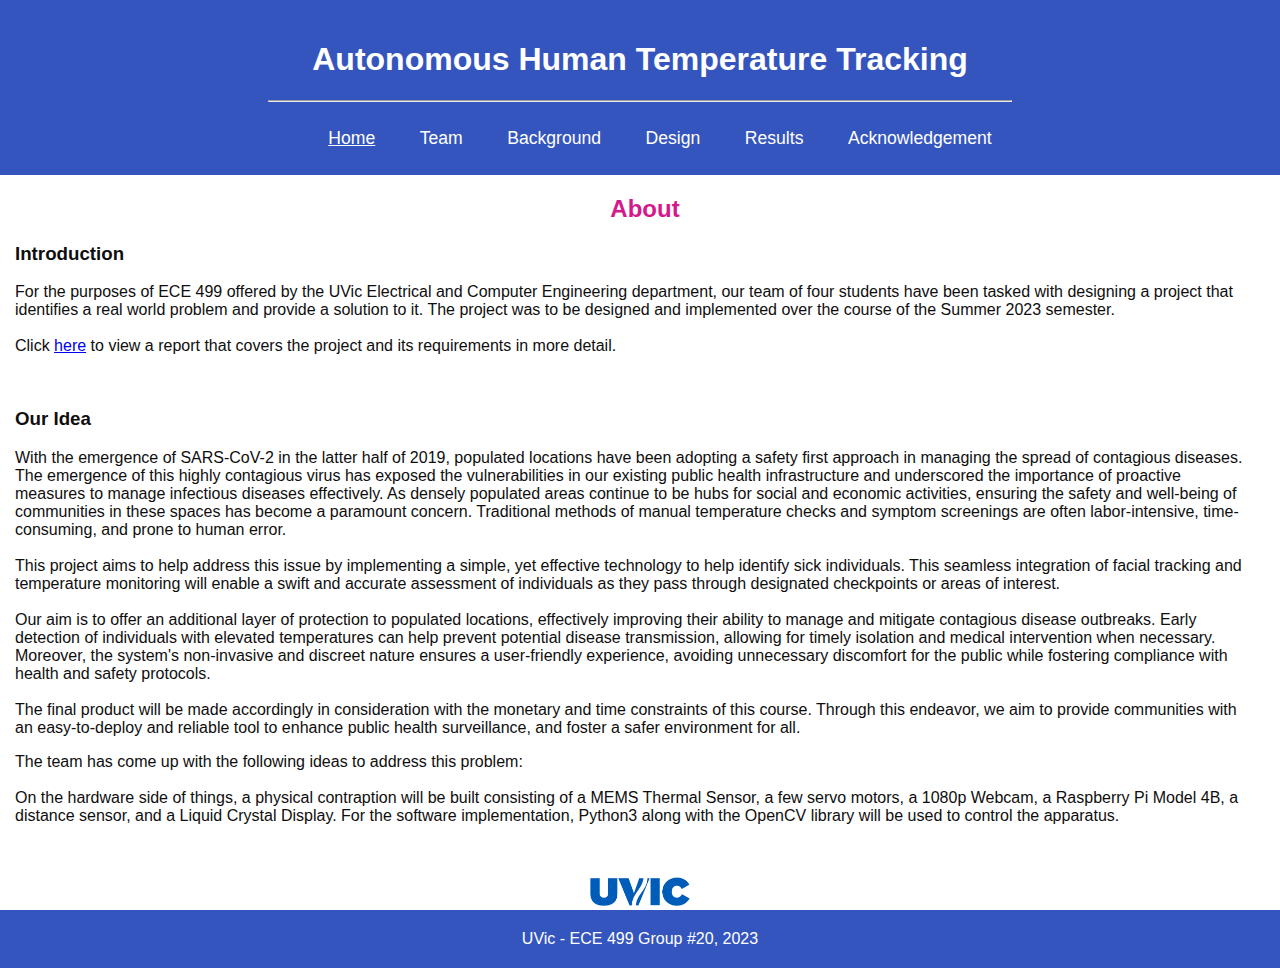
<file: index.html>
<!DOCTYPE html>
<html>
<head>
  <title>
    ECE 499 - Team 20
  </title>
  <link rel="stylesheet" href="styles.css">
</head>

<body>
  <header class="main-header">
    <h1>Autonomous Human Temperature Tracking</h1> <!-- section heading -->
    <hr class="horiline">
    <nav class="nav"> <!-- navigation links -->
      <ul> <!-- unordered list -->
        <li><a href="index.html" class="nav1">Home</a></li>
        <li><a href="team.html" class="nav2">Team</a></li>
        <li><a href="background.html" class="nav2">Background</a></li>
        <li><a href="design.html" class="nav2">Design</a></li>
        <li><a href="results.html" class="nav2">Results</a></li>
        <li><a href="ackno.html" class="nav2">Acknowledgement</a></li>
        
      </ul>
    </nav>
  </header>
  <main>
    <section> <!-- generic section of a page -->
      <h2 class="about">About</h2>
      <section>
        <h3 class="secondhead"> Introduction </h3>
        <p class="para"> <!-- new paragraph--> <!-- -->
          For the purposes of ECE 499 offered by the UVic Electrical and Computer Engineering department, our team of
          four students have been tasked with
          designing a project that identifies a real world problem and provide a solution to it. The project was to be
          designed and implemented over the course of the
          Summer 2023 semester.
          <br><br>
          Click <a href="Miscellaneous/499_report.pdf" target="_blank"> here</a> to view a report that covers the project and
          its requirements in more detail.
        </p>
      </section>
      <br>
      <section>
        <h3 class="secondhead"> Our Idea </h3>
        <p class="para">
          With the emergence of SARS-CoV-2 in the latter half of 2019, populated locations have been adopting a safety first approach in managing the spread of contagious diseases. 

          The emergence of this highly contagious virus has exposed the vulnerabilities in our existing public health infrastructure and underscored the importance of proactive 
          measures to manage infectious diseases effectively. As densely populated areas continue to be hubs for social and economic activities, ensuring the safety and well-being 
          of communities in these spaces has become a paramount concern. Traditional methods of manual temperature checks and symptom screenings are often labor-intensive, time-consuming, 
          and prone to human error.
          <br><br>
          This project aims to help address this issue by implementing a simple, yet effective technology to help identify sick individuals.  
          This seamless integration of facial tracking and temperature monitoring will enable a swift and accurate assessment of individuals 
          as they pass through designated checkpoints or areas of interest.
          <br><br>

          Our aim is to offer an additional layer of protection to populated locations, effectively improving their ability to manage and mitigate contagious disease outbreaks. 
          Early detection of individuals with elevated temperatures can help prevent potential disease transmission, allowing for timely isolation and medical intervention when necessary. 
          Moreover, the system's non-invasive and discreet nature ensures a user-friendly experience, avoiding unnecessary discomfort for the public while fostering compliance with 
          health and safety protocols.
          <br><br>

          The final product will be made accordingly in consideration with the monetary and time constraints of this course. Through this endeavor, we aim to provide communities 
          with an easy-to-deploy and reliable tool to enhance public health surveillance, and foster a safer environment for all.

        </p>
        <p class="para">
          The team has come up with the following ideas to address this problem: <br><br>
          On the hardware side of things, a physical contraption will be built consisting of a MEMS Thermal Sensor, a
          few servo motors, a 1080p Webcam,
          a Raspberry Pi Model 4B, a distance sensor, and a Liquid Crystal Display. For the software implementation,
          Python3 along with the
          OpenCV library will be used to control the apparatus.

        </p>
        <br><br>
      </section>
    </section>
  </main>
  <a href = "https://uvic.ca" class = "uvic_image"> <img src = "Images/uvic_logo.jpg" class = "uvic_image"> </a>
  <footer class=main-footer>
    UVic - ECE 499 Group #20, 2023
  </footer>
</body>

</html>
</file>
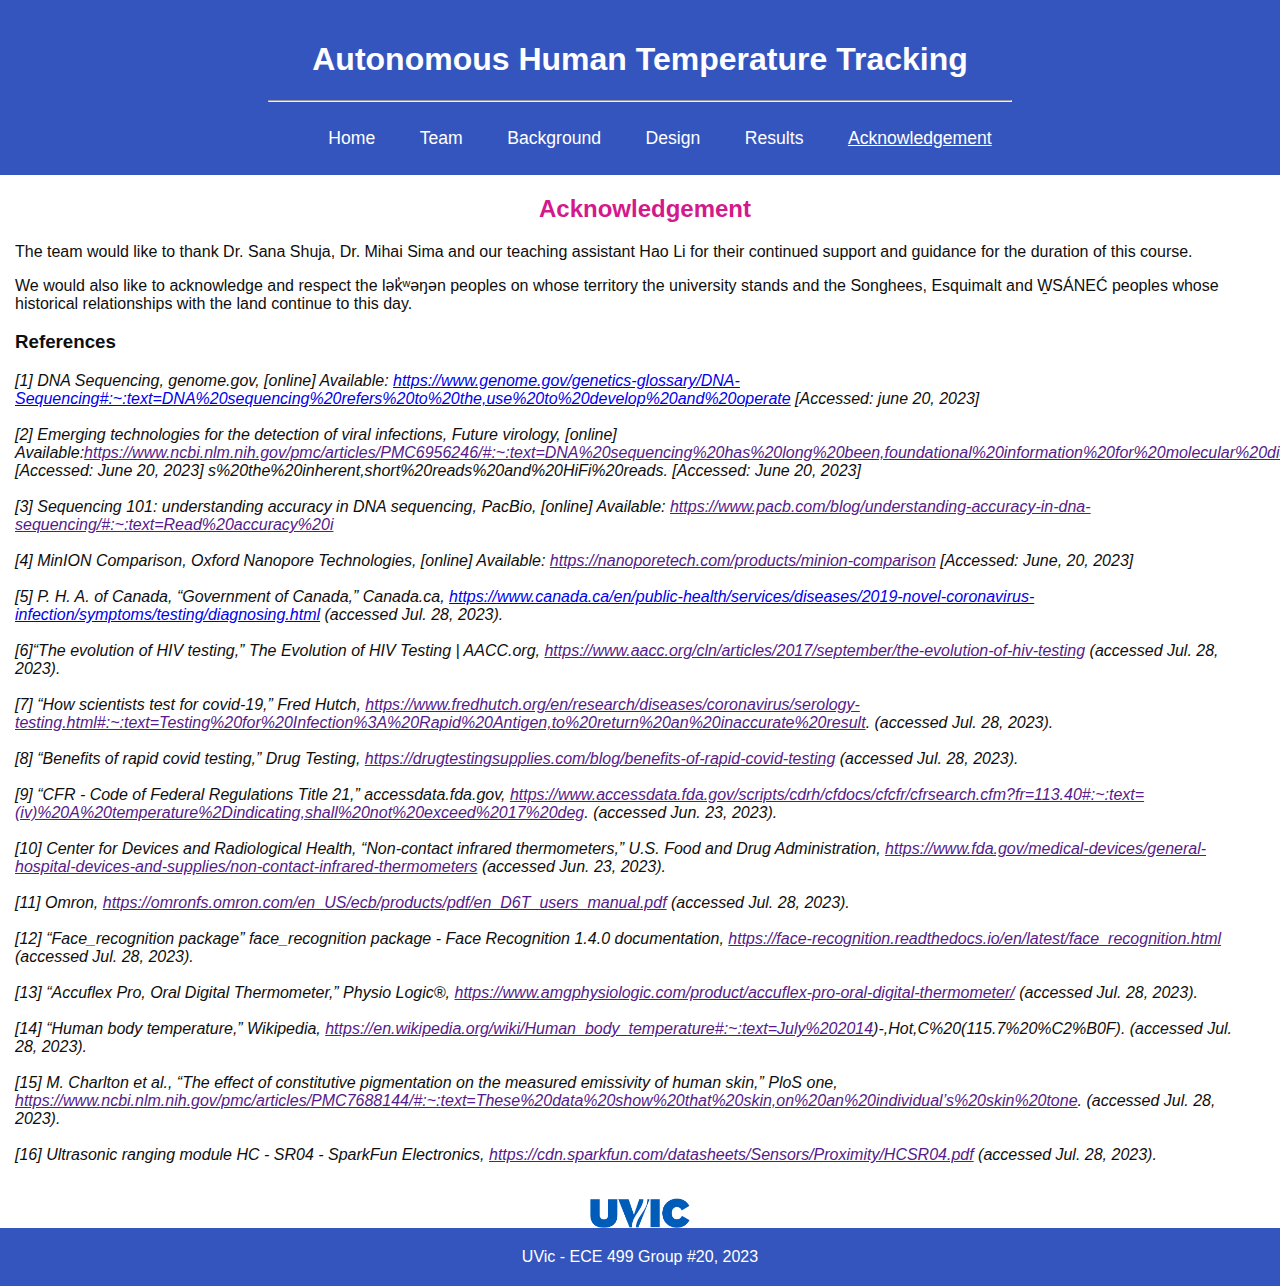
<file: ackno.html>
<!DOCTYPE html>
<html>
<head>
  <title>
    Acknowledgement
  </title>
  <link rel="stylesheet" href="styles.css">
</head>

<body>
  <header class="main-header">
    <h1>Autonomous Human Temperature Tracking</h1> <!-- section heading -->
    <hr class="horiline">
    <nav class="nav"> <!-- navigation links -->
      <ul> <!-- unordered list -->
        <li><a href="index.html" class="nav2">Home</a></li>
        <li><a href="team.html" class="nav2">Team</a></li>
        <li><a href="background.html" class="nav2">Background</a></li>
        <li><a href="design.html" class="nav2">Design</a></li>
        <li><a href="results.html" class="nav2">Results</a></li>
        <li><a href="ackno.html" class="nav1">Acknowledgement</a></li>
      </ul>
    </nav>
  </header>
  <main>
    <section>
      <h2 class="about">Acknowledgement</h2>
      <p class="para">
        The team would like to thank Dr. Sana Shuja, Dr. Mihai Sima and our teaching assistant 
        Hao Li for their continued support and guidance for the duration of this course.
      </p>
      <p class="para">
        We would also like to acknowledge and respect the lək̓ʷəŋən peoples on whose territory the university 
        stands and the Songhees, Esquimalt and W̱SÁNEĆ peoples whose historical relationships with the land 
        continue to this day.
      </p>

      <h3 class= "secondhead">
        References
      </h3>
      <p class="para"><i>
        [1] DNA Sequencing, genome.gov, [online] Available: <a href = "https://www.genome.gov/genetics-glossary/DNA-Sequencing#:~:text=DNA%20sequencing%20refers%20to%20the,use%20to%20develop%20and%20operate">https://www.genome.gov/genetics-glossary/DNA-Sequencing#:~:text=DNA%20sequencing%20refers%20to%20the,use%20to%20develop%20and%20operate</a> [Accessed: june 20, 2023]
        <br><br>


[2] Emerging technologies for the detection of viral infections, Future virology, [online]  Available:<a href = "">https://www.ncbi.nlm.nih.gov/pmc/articles/PMC6956246/#:~:text=DNA%20sequencing%20has%20long%20been,foundational%20information%20for%20molecular%20diagnosis</a>. [Accessed: June 20, 2023] s%20the%20inherent,short%20reads%20and%20HiFi%20reads. [Accessed: June 20, 2023]
<br><br>

[3] Sequencing 101: understanding accuracy in DNA sequencing, PacBio, [online] Available: <a href = "">https://www.pacb.com/blog/understanding-accuracy-in-dna-sequencing/#:~:text=Read%20accuracy%20i</a>
<br><br>


[4] MinION Comparison, Oxford Nanopore Technologies, [online] Available: <a href = "">https://nanoporetech.com/products/minion-comparison</a> [Accessed: June, 20, 2023]
<br><br>

[5] P. H. A. of Canada, “Government of Canada,” Canada.ca, <a href = "https://www.canada.ca/en/public-health/services/diseases/2019-novel-coronavirus-infection/symptoms/testing/diagnosing.html">https://www.canada.ca/en/public-health/services/diseases/2019-novel-coronavirus-infection/symptoms/testing/diagnosing.html</a> (accessed Jul. 28, 2023).
<br><br>


[6]“The evolution of HIV testing,” The Evolution of HIV Testing | AACC.org, <a href = "">https://www.aacc.org/cln/articles/2017/september/the-evolution-of-hiv-testing</a> (accessed Jul. 28, 2023).
<br>
<br>

[7] “How scientists test for covid-19,” Fred Hutch, <a href = "">https://www.fredhutch.org/en/research/diseases/coronavirus/serology-testing.html#:~:text=Testing%20for%20Infection%3A%20Rapid%20Antigen,to%20return%20an%20inaccurate%20result</a>. (accessed Jul. 28, 2023).
<br><br>


[8] “Benefits of rapid covid testing,” Drug Testing, <a href = "">https://drugtestingsupplies.com/blog/benefits-of-rapid-covid-testing</a> (accessed Jul. 28, 2023).
<br><br>


[9] “CFR - Code of Federal Regulations Title 21,” accessdata.fda.gov, <a href = "">https://www.accessdata.fda.gov/scripts/cdrh/cfdocs/cfcfr/cfrsearch.cfm?fr=113.40#:~:text=(iv)%20A%20temperature%2Dindicating,shall%20not%20exceed%2017%20deg</a>. (accessed Jun. 23, 2023). 
<br><br>


[10] Center for Devices and Radiological Health, “Non-contact infrared thermometers,” U.S. Food and Drug Administration, <a href = "">https://www.fda.gov/medical-devices/general-hospital-devices-and-supplies/non-contact-infrared-thermometers</a> (accessed Jun. 23, 2023). 
<br><br>


[11] Omron, <a href = "">https://omronfs.omron.com/en_US/ecb/products/pdf/en_D6T_users_manual.pdf</a> (accessed Jul. 28, 2023).
<br><br>


[12] “Face_recognition package” face_recognition package - Face Recognition 1.4.0 documentation, <a href = "">https://face-recognition.readthedocs.io/en/latest/face_recognition.html</a> (accessed Jul. 28, 2023).
<br><br>


[13] “Accuflex Pro, Oral Digital Thermometer,” Physio Logic®, <a href = "">https://www.amgphysiologic.com/product/accuflex-pro-oral-digital-thermometer/</a> (accessed Jul. 28, 2023).
<br><br>


[14] “Human body temperature,” Wikipedia, <a href = "">https://en.wikipedia.org/wiki/Human_body_temperature#:~:text=July%202014</a>)-,Hot,C%20(115.7%20%C2%B0F). (accessed Jul. 28, 2023).
<br><br>


[15] M. Charlton et al., “The effect of constitutive pigmentation on the measured emissivity of human skin,” PloS one, <a href = "">https://www.ncbi.nlm.nih.gov/pmc/articles/PMC7688144/#:~:text=These%20data%20show%20that%20skin,on%20an%20individual’s%20skin%20tone</a>. (accessed Jul. 28, 2023).
<br><br>


[16] Ultrasonic ranging module HC - SR04 - SparkFun Electronics, <a href = "">https://cdn.sparkfun.com/datasheets/Sensors/Proximity/HCSR04.pdf</a> (accessed Jul. 28, 2023).
<br><br>

</i> </p>
    </section>
  </main>
  <img src = "Images/uvic_logo.jpg" class = "uvic_image">
    <footer class=main-footer>
      UVic - ECE 499 Group #20, 2023
    </footer>
  </body>

</html>
</file>
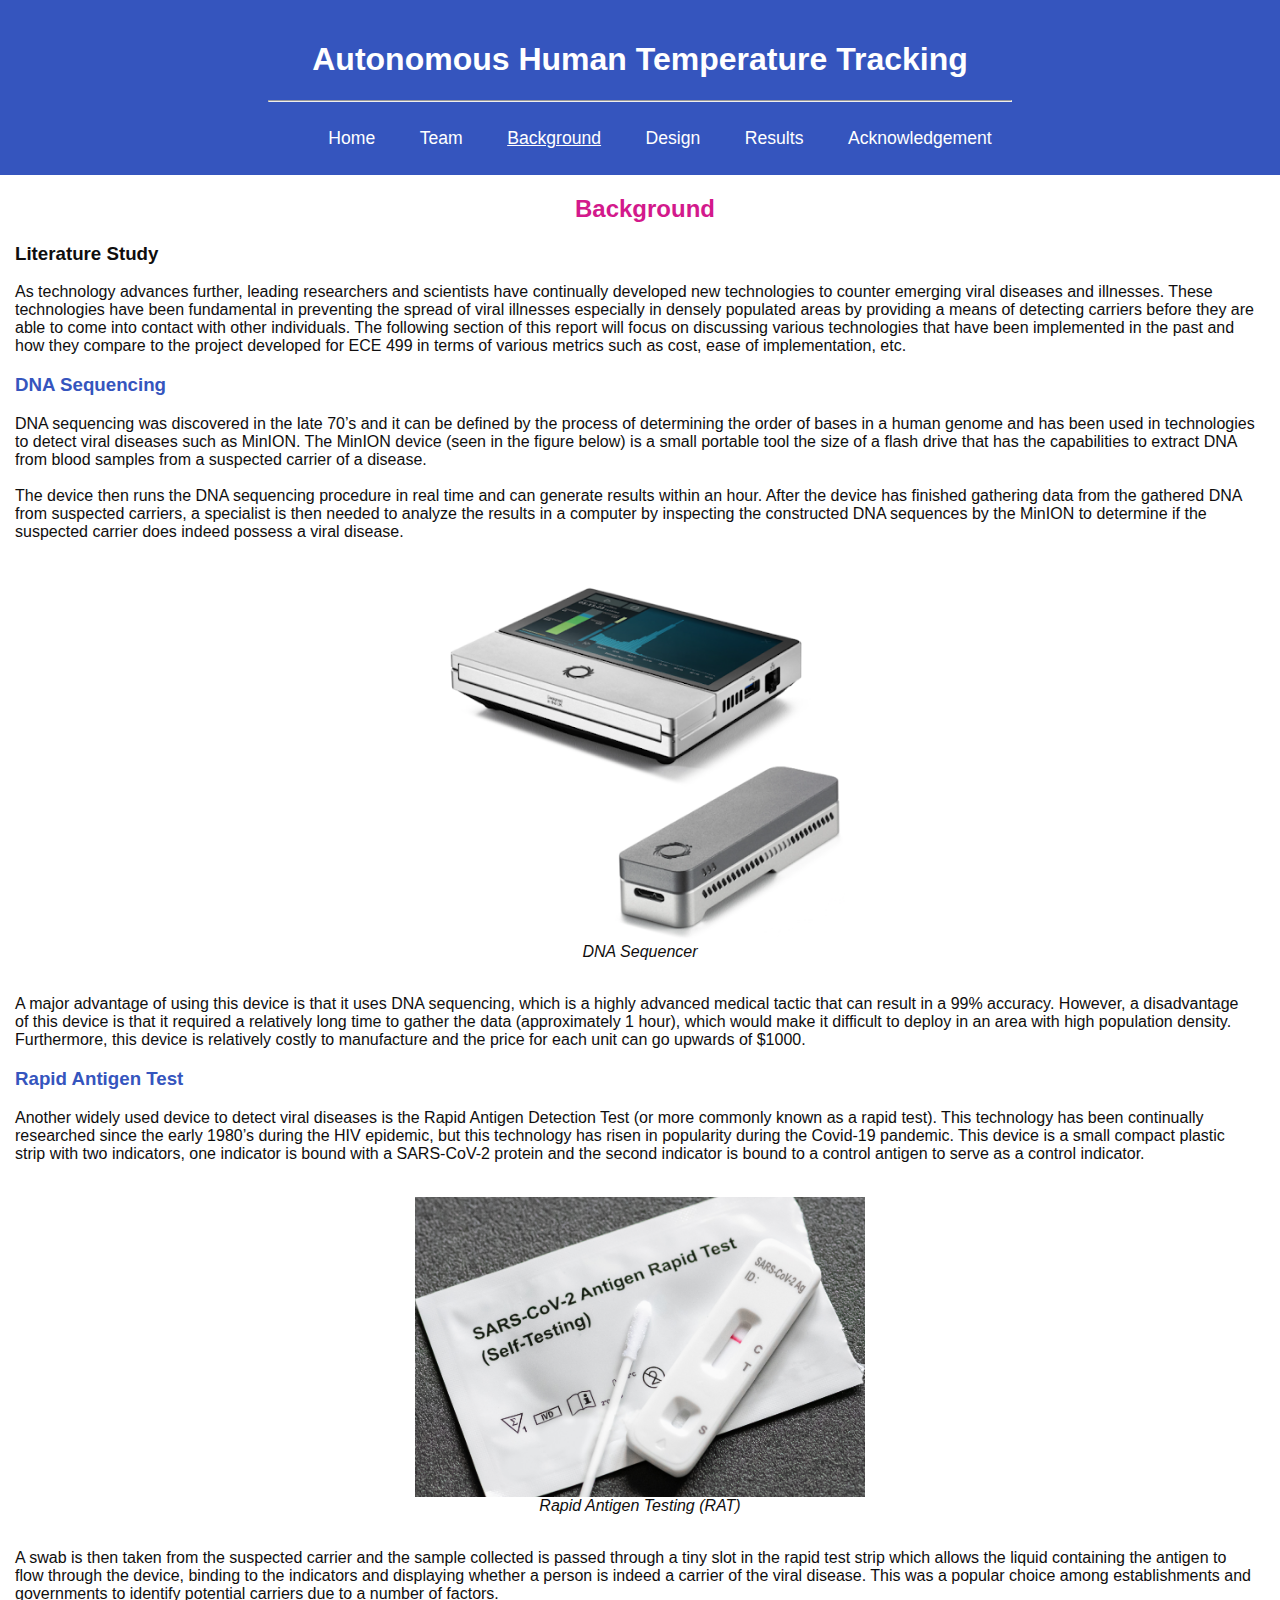
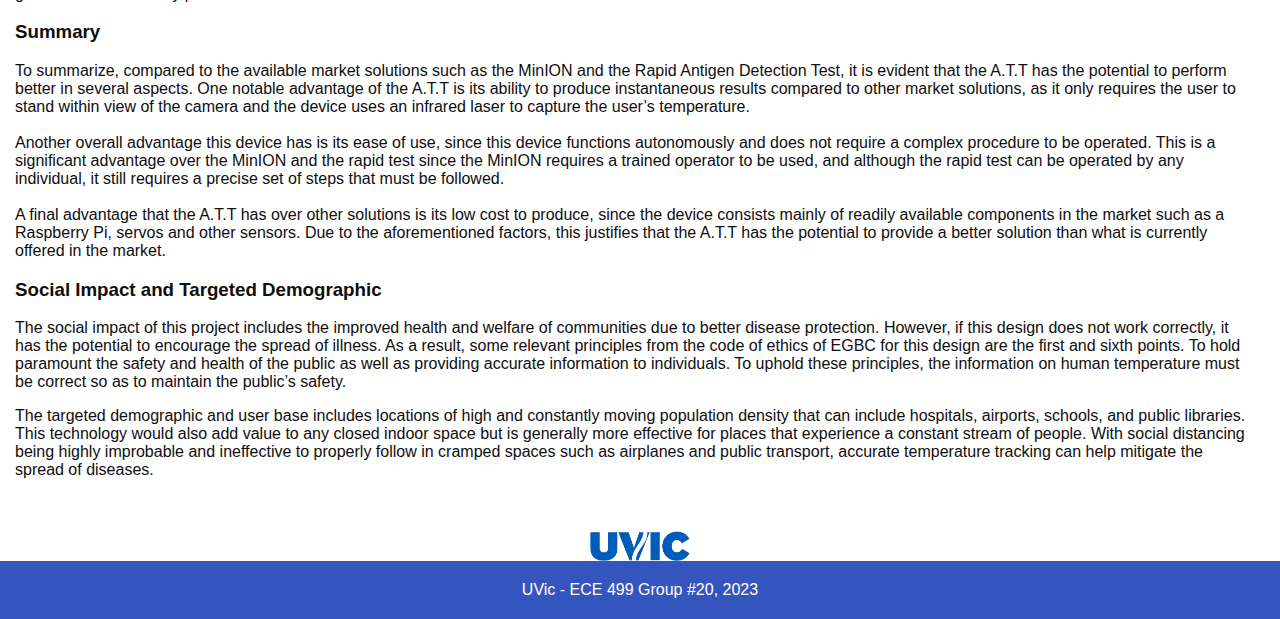
<file: background.html>
<!DOCTYPE html>
<html>
<head>
  <title>
    Background
  </title>
  <link rel="stylesheet" href="styles.css">
</head>

<body>
  <header class="main-header">
    <h1>Autonomous Human Temperature Tracking</h1> <!-- section heading -->
    <hr class="horiline">
    <nav class="nav"> <!-- navigation links -->
      <ul> <!-- unordered list -->
        <li><a href="index.html" class="nav2">Home</a></li>
        <li><a href="team.html" class="nav2">Team</a></li>
        <li><a href="background.html" class="nav1">Background</a></li>
        <li><a href="design.html" class="nav2">Design</a></li>
        <li><a href="results.html" class="nav2">Results</a></li>
        <li><a href="ackno.html" class="nav2">Acknowledgement</a></li>
      </ul>
    </nav>
  </header>
  <main>
    <section>
      <h2 class = "about">
        Background
      </h2>
      <h3 class= "secondhead">
        Literature Study
      </h3>
      <p class = "para" style = "padding-right: 25px;">
        As technology advances further, leading researchers and scientists have continually developed new technologies to counter emerging 
        viral diseases and illnesses. These technologies have been fundamental in preventing the spread of viral illnesses especially in 
        densely populated areas by providing a means of detecting carriers before they are able to come into contact with other individuals. 
        The following section of this report will focus on discussing various technologies that have been implemented in the past and how they 
        compare to the project developed for ECE 499  in terms of various metrics such as cost, ease of implementation, etc.
      </p>
      <h3 class = "secondhead" style = "color: rgb(53, 85, 190);">
        DNA Sequencing
      </h3>
      <p class = "para">
        DNA sequencing was discovered in the late 70’s and it can be defined by the process of determining the order of bases in a human genome 
        and has been used in technologies to detect viral diseases such as MinION.  The MinION device (seen in the figure below) is a small 
        portable tool the size of a flash drive that has the capabilities to extract DNA from blood samples from a suspected carrier of a disease. 
        <br><br>
        The device then runs the DNA sequencing procedure in real time and can generate results within an hour. After the device has finished 
        gathering data from the gathered DNA from suspected carriers, a specialist is then needed to analyze the results in a computer by inspecting 
        the constructed DNA sequences by the MinION to determine if the suspected carrier does indeed possess a viral disease.
        <br><br>
        <div class = "image-container">
          <div class = "image-item">
          <img src = "Images/DNA.png">
            <div class = "desc">
              <i>DNA Sequencer</i>
            </div>
          </div>
        </div>
        <br>
      </p>
      <p class = "para">
        A major advantage of using this device is that it uses DNA sequencing, which is a highly advanced medical tactic that can result in a 99% accuracy. 
        However, a disadvantage of this device is that it required a relatively long time to gather the data (approximately 1 hour), which would make it 
        difficult to deploy in an area with high population density. Furthermore, this device is relatively costly to manufacture and the price for each 
        unit can go upwards of $1000.
      </p>
      <h3 class = "secondhead" style = "color: rgb(53, 85, 190);">
        Rapid Antigen Test
      </h3>
      <p class = "para">
      Another widely used device to detect viral diseases is the Rapid Antigen Detection Test (or more commonly known as a rapid test). 
      This technology has been continually researched since the early 1980’s during the HIV epidemic, but this technology has risen in popularity 
      during the Covid-19 pandemic. This device is a small compact plastic strip with two indicators, one indicator is bound with a SARS-CoV-2 
      protein and the second indicator is bound to a control antigen to serve as a control indicator. 
      <br><br>
      <div class = "image-container">
        <div class = "image-item">
        <img src = "Images/RAT.jpeg">
          <div class = "desc">
            <i>Rapid Antigen Testing (RAT)</i>
          </div>
        </div>
      </div>
      <br>
      <p class= "para">
      A swab is then taken from the suspected carrier 
      and the sample collected is passed through a tiny slot in the rapid test strip which allows the liquid containing the antigen to flow through 
      the device, binding to the indicators and displaying whether a person is indeed a carrier of the viral disease. This was a popular choice 
      among establishments and governments to identify potential carriers due to a number of factors. 
      </p>
      <h3 class = "secondhead">
      Summary
      </h3>
      <p class = "para">
      To summarize,  compared to the available market solutions such as the MinION and the Rapid Antigen Detection Test, it is evident that the 
      A.T.T has the potential to perform better in several aspects. One notable advantage of the A.T.T is its ability to produce instantaneous 
      results compared to other market solutions, as it only requires the user to stand within view of the camera and the device uses an infrared 
      laser to capture the user’s temperature. 
      <br><br>
      Another overall advantage this device has is its ease of use, since this device functions autonomously and does not require a complex 
      procedure to be operated. This is a significant advantage over the MinION and the rapid test since the MinION requires a trained operator 
      to be used, and although the rapid test can be operated by any individual, it still requires a precise set of steps that must be followed. 
      <br><br>
      A final advantage that the A.T.T has over other solutions is its low cost to produce, since the device consists mainly of readily available 
      components in the market such as a Raspberry Pi, servos and other sensors. Due to the aforementioned factors, this justifies that the A.T.T 
      has the potential to provide a better solution than what is currently offered in the market.

      </p>
      <h3 class = "secondhead">
        Social Impact and Targeted Demographic
      </h3>
      <p class="para">
        The social impact of this project includes the improved health and welfare of communities due to better  disease protection. However, if this design does not 
        work correctly, it has the potential to encourage the spread of illness. As a result, some relevant principles from the code of ethics of EGBC for this design 
        are the first and sixth points. To hold paramount the safety and health of the public as well as providing accurate information to individuals. To uphold these 
        principles, the information on human temperature must be correct so as to maintain the public’s safety. 
      </p>
      <p class="para">
        The targeted demographic and user base includes locations of high and constantly moving population density that can include hospitals, airports, schools, and public libraries. 
        This technology would also add value to any closed indoor space but is generally more effective for places that experience a constant stream of people. With social distancing 
        being highly improbable and ineffective to properly follow in cramped spaces such as airplanes and public transport, accurate temperature tracking can help mitigate the spread 
        of diseases.
      </p>
      <br><br>

    </section>
    </main>
    <img src = "Images/uvic_logo.jpg" class = "uvic_image">
    <footer class=main-footer>
      UVic - ECE 499 Group #20, 2023
    </footer>
  </body>

</html>
</file>
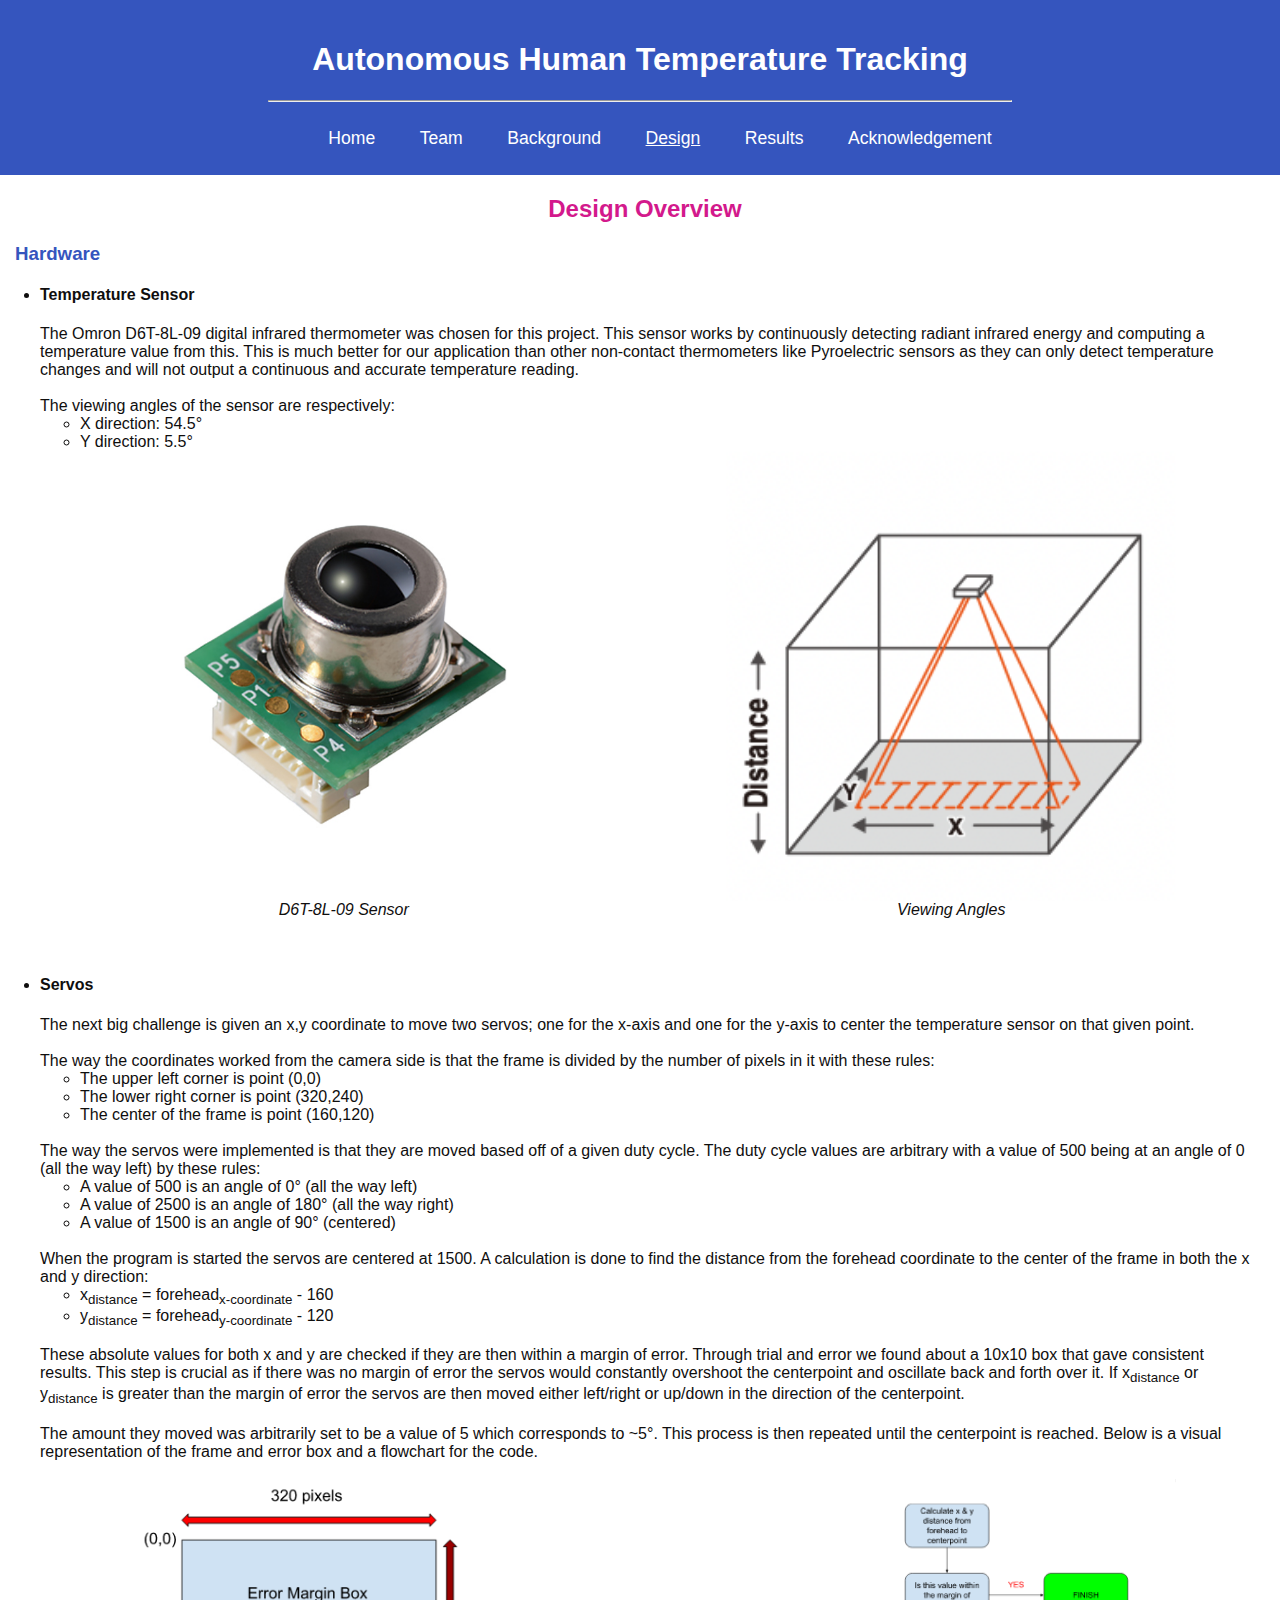
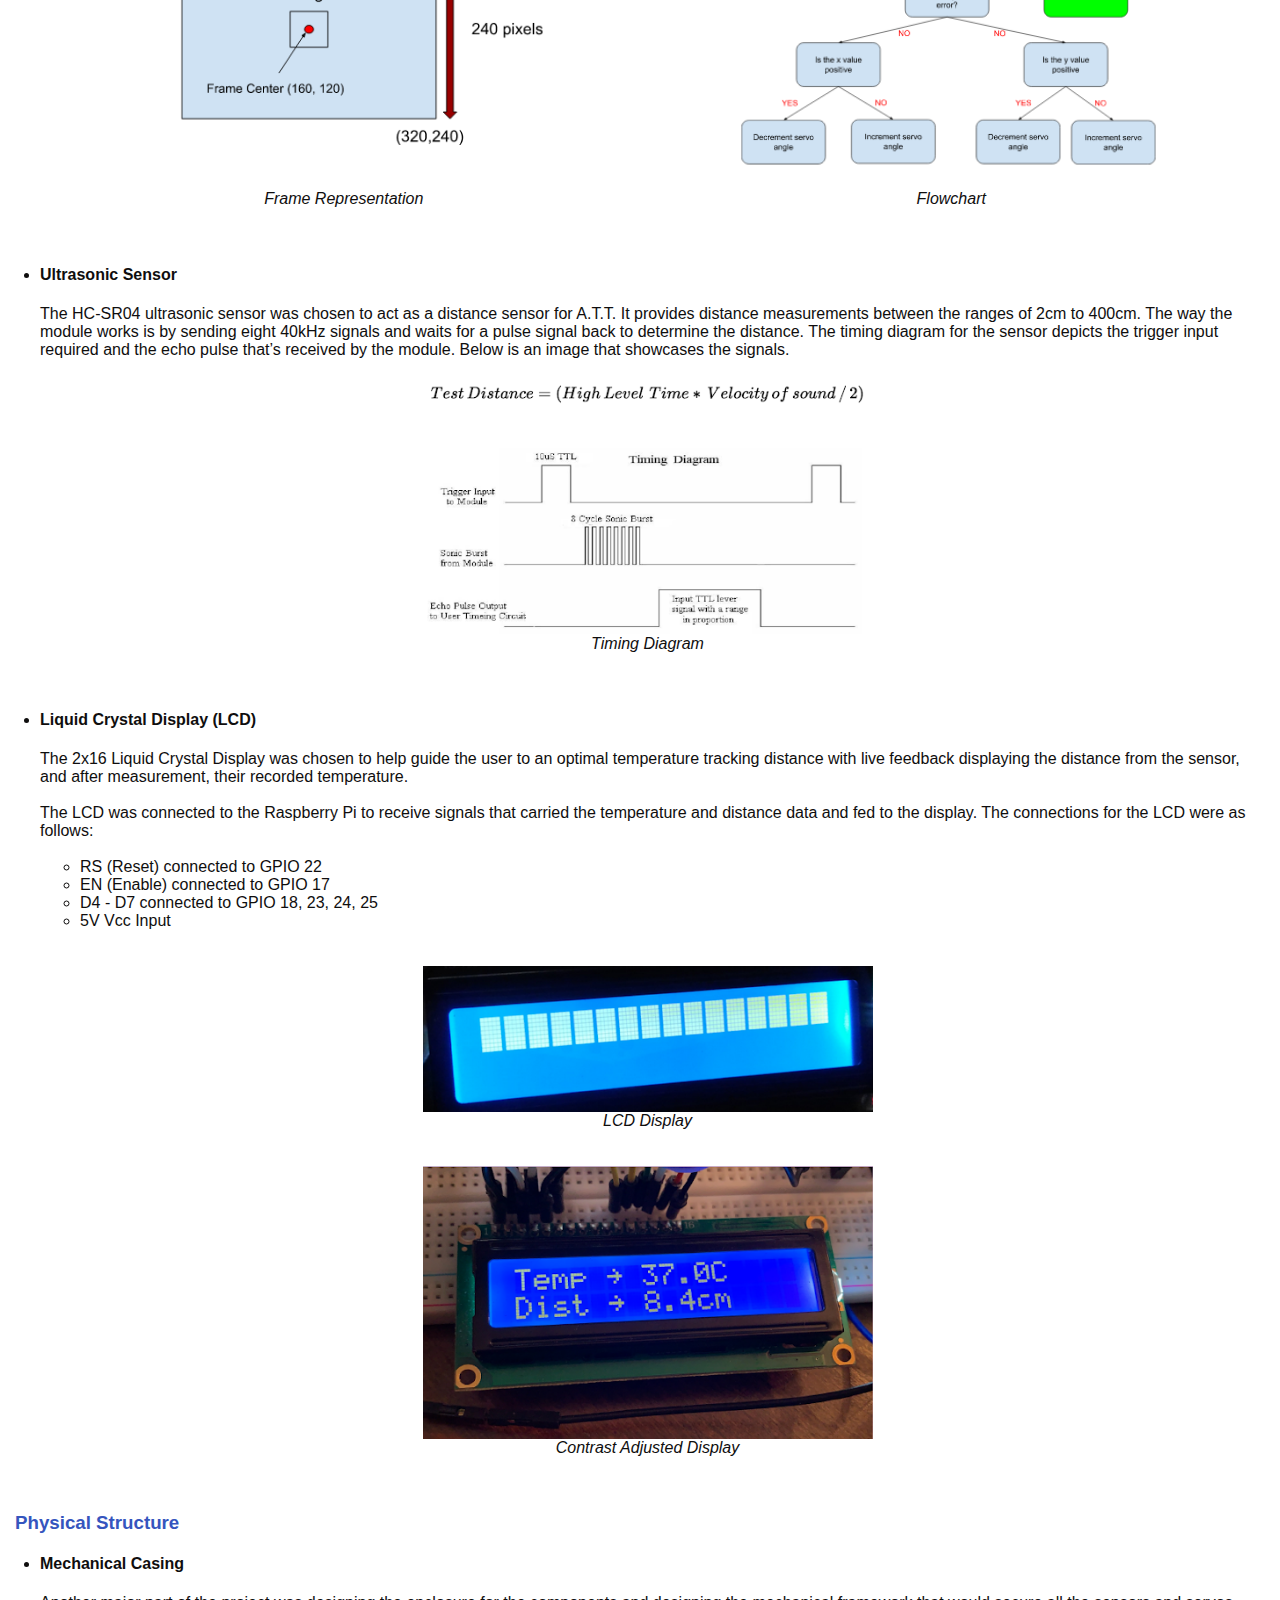
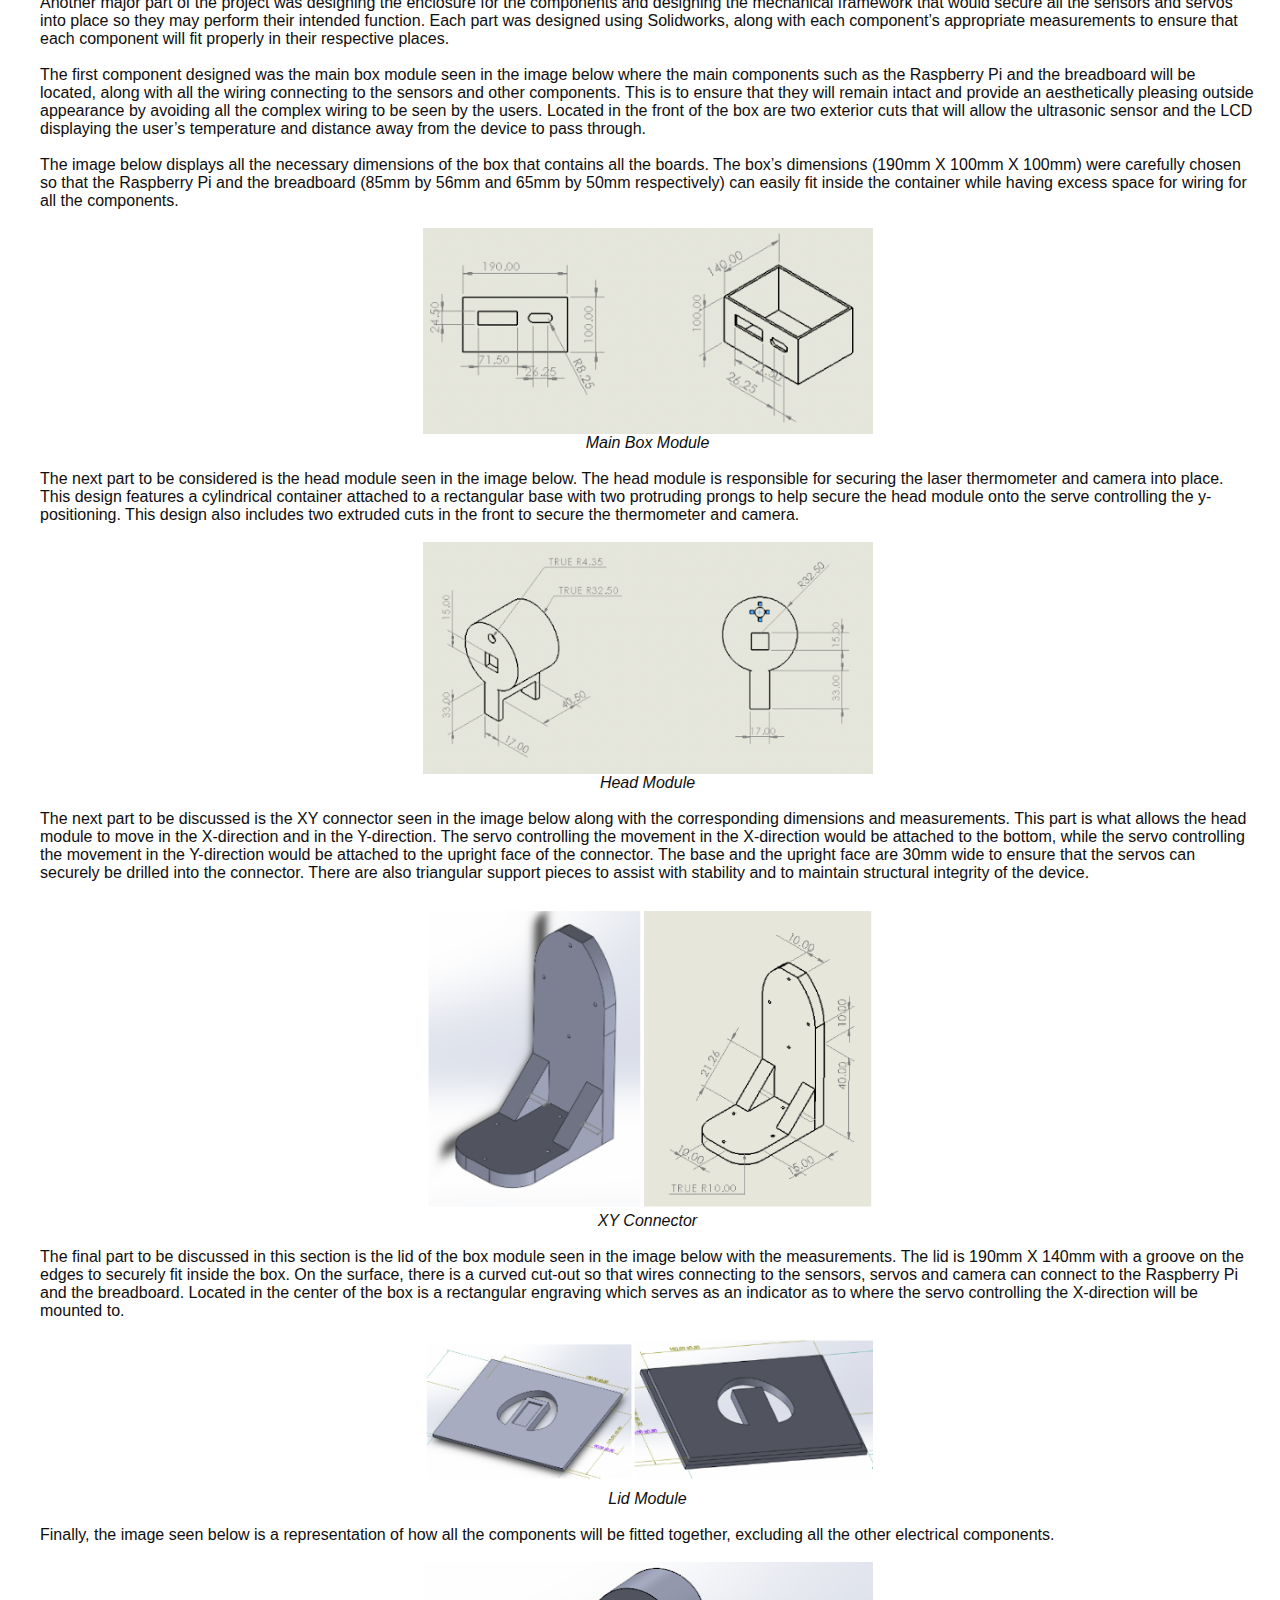
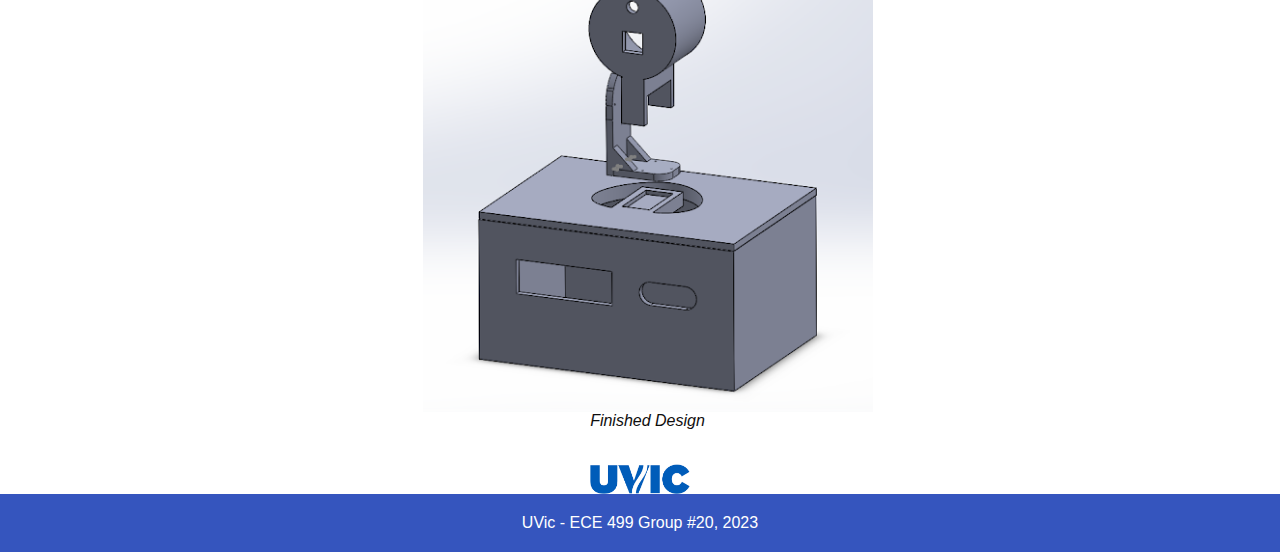
<file: design.html>
<!DOCTYPE html>
<html>
  <head>
    <title>
      Design
    </title>
    <link rel = "stylesheet" href = "styles.css">  
  </head>
  <body> 
    <header class = "main-header"> 
      <h1>Autonomous Human Temperature Tracking</h1> <!-- section heading -->
      <hr class = "horiline">
      <nav class="nav"> <!-- navigation links -->
        <ul> <!-- unordered list -->
          <li><a href = "index.html" class = "nav2">Home</a></li>
          <li><a href = "team.html" class = "nav2">Team</a></li>
          <li><a href = "background.html" class = "nav2">Background</a></li>
          <li><a href = "design.html" class = "nav1">Design</a></li>
          <li><a href="results.html" class="nav2">Results</a></li>
          <li><a href = "ackno.html" class = "nav2">Acknowledgement</a></li>
          <!-- Make blue background for the headings -->
        </ul>
      </nav>
    </header>
    <main>
      <section>
        <h2 class = "about">
          Design Overview
        </h2>
        <h3 class = "secondhead" style = "color: rgb(53, 85, 190);">
          Hardware
        </h3>
        <ul style="padding-top: 0; padding-bottom: 0; padding-right: 25px;">
          <li><h4>
          Temperature Sensor
          </h4>
            The Omron D6T-8L-09 digital infrared thermometer was chosen for this project. This sensor works by continuously 
            detecting radiant infrared energy and computing a temperature value from this. This is much better for our 
            application than other non-contact thermometers like Pyroelectric sensors as they can only detect temperature 
            changes and will not output a continuous and accurate temperature reading.
            <br><br>
              The viewing angles of the sensor are respectively:
              <ul>
                <li>X direction: 54.5°</li>
                <li>Y direction: 5.5°</li>
              </ul>
              <div class = "image-container">
                <div class = "image-item">
                <img src = "Images/temp_sensor.jpg">
                  <div class = "desc">
                    <i>D6T-8L-09 Sensor</i>
                  </div>
                </div>
                <div class = "image-item">
                  <img src = "Images/temp_2.png">
                    <div class = "desc">
                      <i>Viewing Angles</i>
                    </div>
                  </div>
              </div>
          <br><br>
          </li>
          <li><h4>
           Servos
            </h4> 
              The next big challenge is given an x,y coordinate to move two servos; one for the x-axis and one for the y-axis to center 
              the temperature sensor on that given point. 
              <br><br>
              The way the coordinates worked from the camera side is that the frame is divided by the number of pixels in it with these rules:
              <br>
              <ul>
                <li>The upper left corner is point (0,0)</li>
                <li>The lower right corner is point (320,240)</li>
                <li>The center of the frame is point (160,120)</li>
              </ul>
              <br>
              The way the servos were implemented is that they are moved based off of a given duty cycle. The duty cycle values are arbitrary 
              with a value of 500 being at an angle of 0 (all the way left) by these rules:
              <ul>
                <li>A value of 500 is an angle of 0° (all the way left)</li>
                <li>A value of 2500 is an angle of 180° (all the way right)</li>
                <li>A value of 1500 is an angle of 90° (centered)</li>
              </ul>
              <br>
              When the program is started the servos are centered at 1500. A calculation is done to find the distance from the forehead coordinate 
              to the center of the frame in both the x and y direction:
              <ul>
              <li>x<sub>distance</sub> = forehead<sub>x-coordinate</sub> - 160</li>
              <li>y<sub>distance</sub> = forehead<sub>y-coordinate</sub> - 120</li>
              </ul>
              <br>
              These absolute values for both x and y are checked if they are then within a margin of error. Through trial and error we found about 
              a 10x10 box that gave consistent results. This step is crucial as if there was no margin of error the servos would constantly overshoot 
              the centerpoint and oscillate back and forth over it. 

              If x<sub>distance</sub> or y<sub>distance</sub> is greater than the margin of error the servos are then moved either left/right or up/down in the direction 
              of the centerpoint. 
              <br><br>
              The amount they moved was arbitrarily set to be a value of 5 which corresponds to ~5°. This process is then repeated 
              until the centerpoint is reached. Below is a visual representation of the frame and error box and a flowchart for the code. 
              <br><br>
              <div class = "image-container">
                <div class = "image-item">
                <img src = "Images/servo1.png">
                  <div class = "desc">
                    <i>Frame Representation</i>
                  </div>
                </div>
                <div class = "image-item">
                  <img src = "Images/servo2.png">
                    <div class = "desc">
                      <i>Flowchart</i>
                    </div>
                  </div>
              </div>
              <br><br>
          </li>
          <li><h4>
            Ultrasonic Sensor
            </h4>
            The HC-SR04 ultrasonic sensor was chosen to act as a distance sensor for A.T.T. It provides distance measurements between the ranges of 2cm to 400cm. 
            The way the module works is by sending eight 40kHz signals and waits for a pulse signal back to determine the distance.
            The timing diagram for the sensor depicts the trigger input required and the echo pulse that’s received by the module. Below is an image that showcases the signals.
            
              <br><br>
                <div class = "image-container">
                  <div class = "image-item">
                  <img src = "Images/ult1.png">
                    <div class = "desc">
                      <i></i>
                    </div>
                  </div>
                </div>
                <br><br>
                <div class = "image-container">
                  <div class = "image-item">
                  <img src = "Images/ult2.png">
                    <div class = "desc">
                      <i>Timing Diagram</i>
                    </div>
                  </div>
                </div>
            <br><br>
            </li> 
            <li><h4>
              Liquid Crystal Display (LCD)
              </h4>
              The 2x16 Liquid Crystal Display was chosen to help guide the user to an optimal temperature tracking distance with live feedback displaying the distance from the sensor, 
              and after measurement, their recorded temperature. 
              <br><br>
              The LCD was connected to the Raspberry Pi to receive signals that carried the temperature and distance data and fed to the display. The connections for the LCD were as follows:
              <br><br>
              <ul>
              <li>RS (Reset) connected to GPIO 22</li>
              <li>EN (Enable) connected to GPIO 17</li>
              <li>D4 - D7 connected to GPIO 18, 23, 24, 25</li>
              <li>5V Vcc Input</li>
              </ul>
                <br><br>
                  <div class = "image-container">
                    <div class = "image-item">
                    <img src = "Images/lcd1.png">
                      <div class = "desc">
                        <i>LCD Display</i>
                      </div>
                    </div>
                  </div>
                  <br><br>
                  <div class = "image-container">
                    <div class = "image-item">
                    <img src = "Images/lcd2.png">
                      <div class = "desc">
                        <i>Contrast Adjusted Display</i>
                      </div>
                    </div>
                  </div>
              <br><br>
              </li> 
        </ul>
        <h3 class = "secondhead" style = "color: rgb(53, 85, 190);">
          Physical Structure
        </h3>
        <ul style="padding-top: 0; padding-bottom: 0; padding-right: 25px;">
          <li><h4>
          Mechanical Casing
          </h4>
          Another major part of the project was designing the enclosure for the components and designing the mechanical framework that 
          would secure all the sensors and servos into place so they may perform their intended function. Each part was designed using Solidworks, 
          along with each component’s appropriate measurements to ensure that each component will fit properly in their respective places. 
          <br><br>
          The first component designed was the main box module seen in the image below where the main components such as the Raspberry Pi 
          and the breadboard will be located, along with all the wiring connecting to the sensors and other components. This is to ensure that 
          they will remain intact and provide an aesthetically pleasing outside appearance by avoiding all the complex wiring to be seen by the users. 
          Located in the front of the box are two exterior cuts that will allow the ultrasonic sensor and the LCD displaying the user’s temperature 
          and distance away from the device to pass through.
          <br><br>
          The image below displays all the necessary dimensions of the box that contains all the boards. The box’s dimensions (190mm X 100mm X 100mm)
           were carefully chosen so that the Raspberry Pi and the breadboard (85mm by 56mm and 65mm by 50mm respectively) can easily fit inside the container 
           while having excess space for wiring for all the components. 
          <br><br>
           <div class = "image-container">
            <div class = "image-item">
            <img src = "Images/box1.png">
              <div class = "desc">
                <i>Main Box Module</i>
              </div>
            </div>
          </div>
          <br>
          The next part to be considered is the head module seen in the image below. The head module is responsible for securing the laser thermometer
           and camera into place. This design features a cylindrical container attached to a rectangular base with two protruding prongs to help secure
            the head module onto the serve controlling the y-positioning. This design also includes two extruded cuts in the front to secure the thermometer 
            and camera.
            <br><br>
            <div class = "image-container">
              <div class = "image-item">
              <img src = "Images/box2.png">
                <div class = "desc">
                  <i>Head Module</i>
                </div>
              </div>
            </div>
            <br>
            The next part to be discussed is the XY connector seen in the image below along with the corresponding dimensions and measurements. 
            This part is what allows the head module to move in the X-direction and in the Y-direction. The servo controlling the movement in the 
            X-direction would be attached to the bottom, while the servo controlling the movement in the Y-direction would be attached to the upright 
            face of the connector. The base and the upright face are 30mm wide to ensure that the servos can securely be drilled into the connector. 
            There are also triangular support pieces to assist with stability and to maintain structural integrity of the device.
            <br><br>
            <div class = "image-container">
              <div class = "image-item">
              <img src = "Images/box3.png">
                <div class = "desc">
                  <i>XY Connector</i>
                </div>
              </div>
            </div>
            <br>
            The final part to be discussed in this section is the lid of the box module seen in the image below with the measurements. 
            The lid is 190mm X 140mm with a groove on the edges to securely fit inside the box. On the surface, there is a curved cut-out so 
            that wires connecting to the sensors, servos and camera can connect to the Raspberry Pi and the breadboard. Located in the center 
            of the box is a rectangular engraving which serves as an indicator as to where the servo controlling the X-direction will be mounted to.
            <br><br>
            <div class = "image-container">
              <div class = "image-item">
              <img src = "Images/box5.png">
                <div class = "desc">
                  <i>Lid Module</i>
                </div>
              </div>
            </div>
            <br>
            Finally, the image seen below is a representation of how all the components will be fitted together, excluding all the other electrical components.
            <br><br>
            <div class = "image-container">
              <div class = "image-item">
              <img src = "Images/box4.png">
                <div class = "desc">
                  <i>Finished Design</i>
                </div>
              </div>
            </div>
            <br>
    </main>
    <img src = "Images/uvic_logo.jpg" class = "uvic_image">
    <footer class=main-footer>
      UVic - ECE 499 Group #20, 2023
    </footer>
  </body>

</html>
</file>
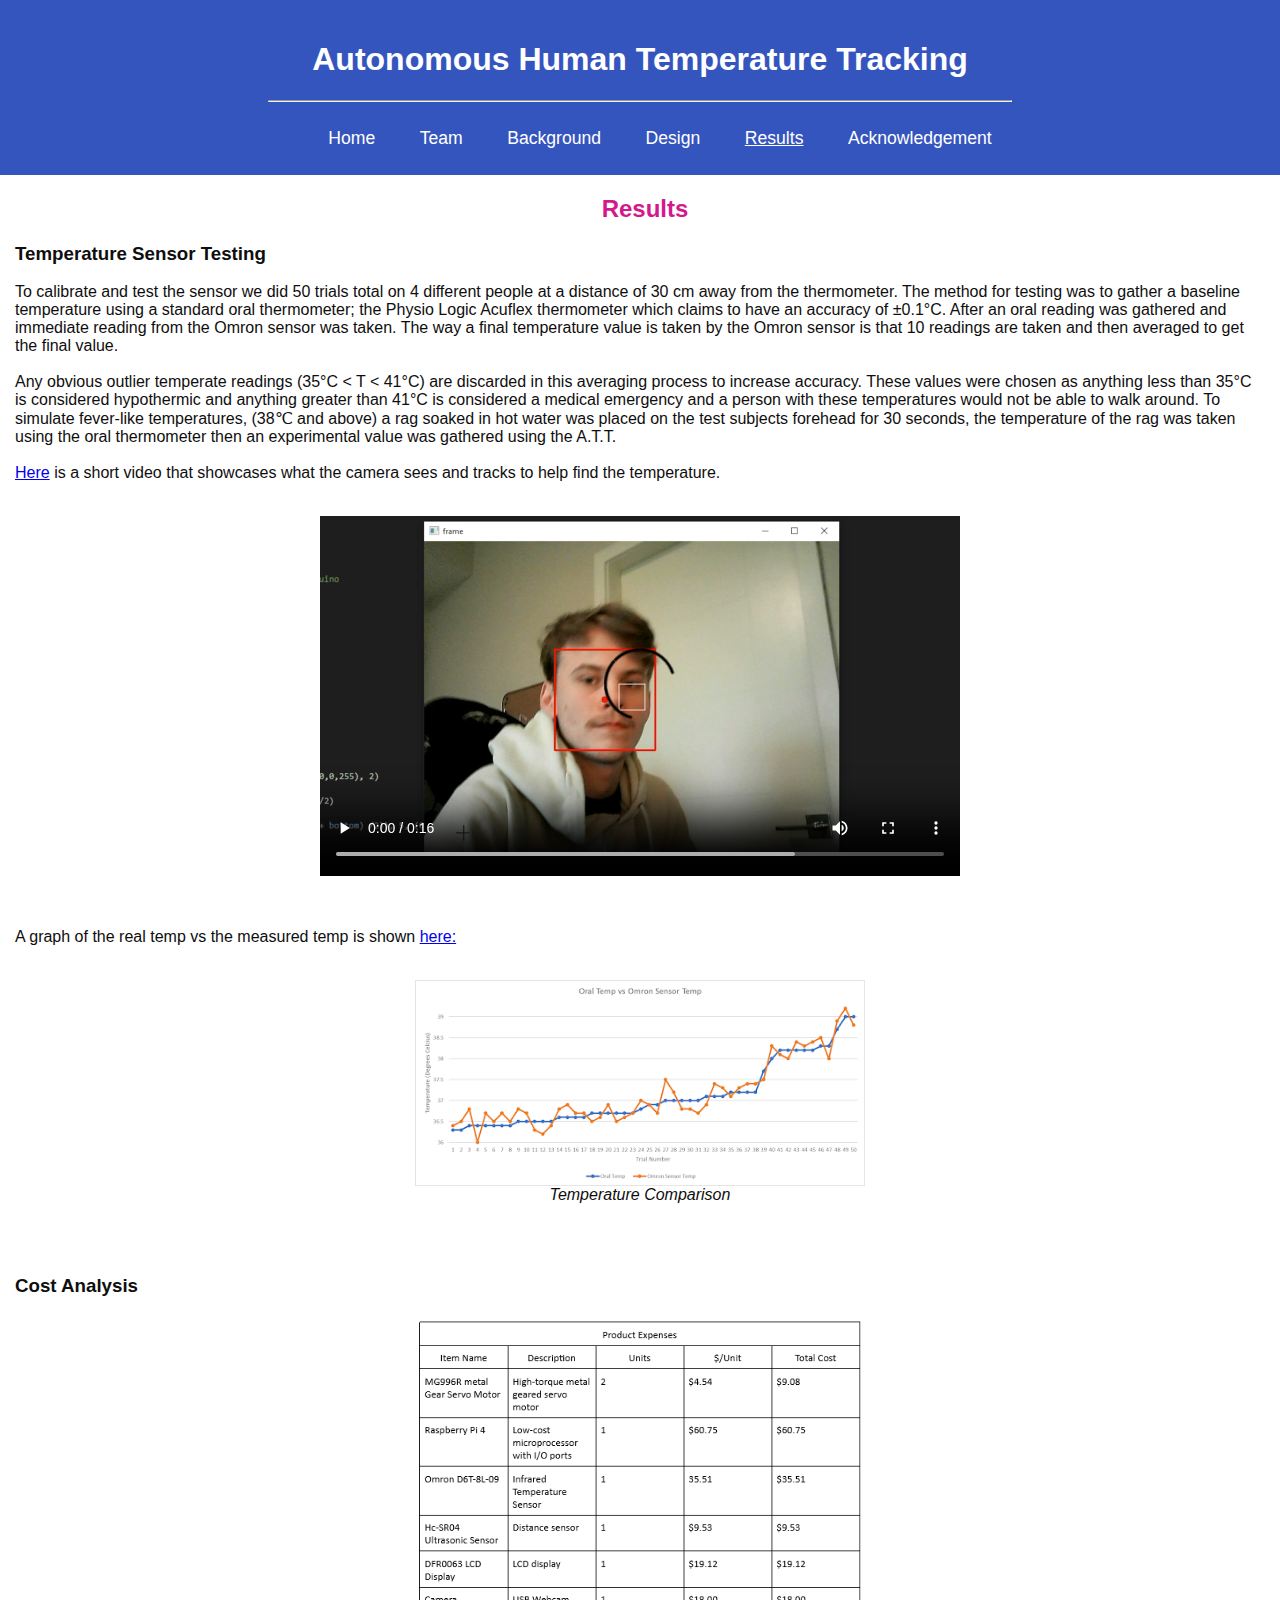
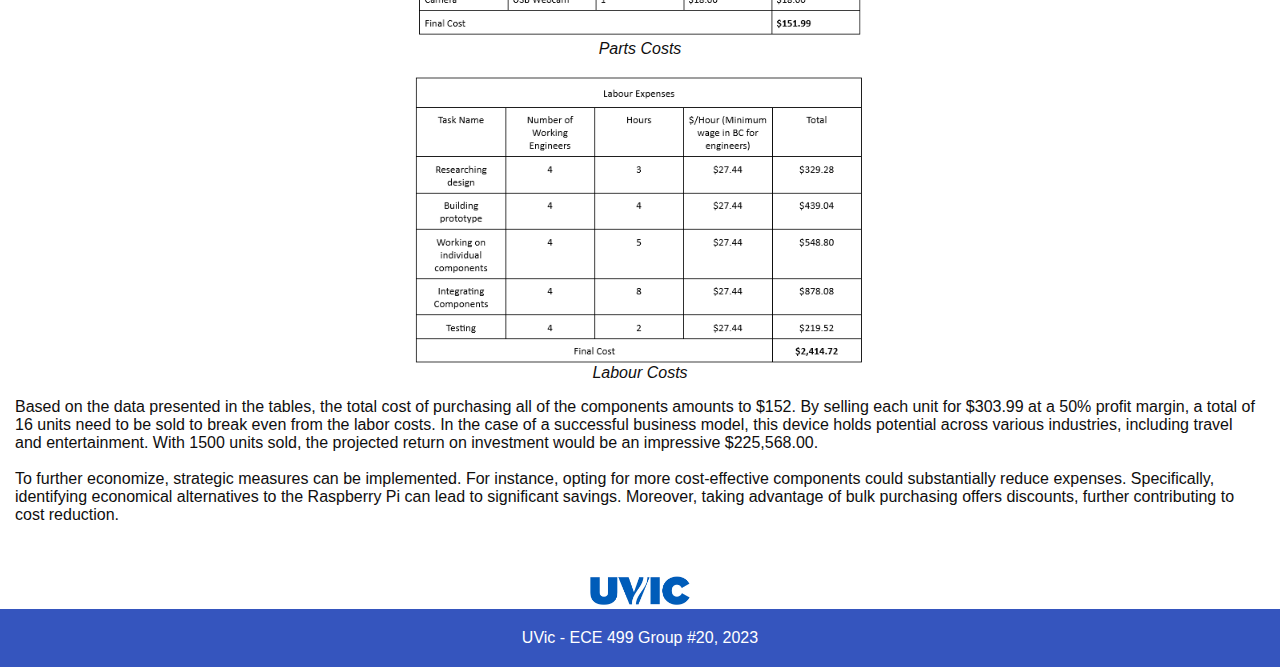
<file: results.html>
<!DOCTYPE html>
<html>
<head>
  <title>
    Results
  </title>
  <link rel="stylesheet" href="styles.css">
</head>

<body>
  <header class="main-header">
    <h1>Autonomous Human Temperature Tracking</h1> <!-- section heading -->
    <hr class="horiline">
    <nav class="nav"> <!-- navigation links -->
      <ul> <!-- unordered list -->
        <li><a href="index.html" class="nav2">Home</a></li>
        <li><a href="team.html" class="nav2">Team</a></li>
        <li><a href="background.html" class="nav2">Background</a></li>
        <li><a href="design.html" class="nav2">Design</a></li>
        <li><a href="results.html" class="nav1">Results</a></li>
        <li><a href="ackno.html" class="nav2">Acknowledgement</a></li>
      </ul>
    </nav>
  </header>
  <main>
    <section> <!-- generic section of a page -->
      <h2 class="about">Results</h2>
      <section>
        <h3 class="secondhead"> Temperature Sensor Testing </h3>
        <p class="para"> <!-- new paragraph--> <!-- -->
            To calibrate and test the sensor we did 50 trials total on 4 different people at a distance of 30 cm away from the thermometer. 
            The method for testing was to gather a baseline temperature using a standard oral thermometer; the Physio Logic Acuflex thermometer 
            which claims to have an accuracy of ±0.1°C. After an oral reading was gathered and immediate reading from the Omron sensor was taken. 
            The way a final temperature value is taken by the Omron sensor is that 10 readings are taken and then averaged to get the final value.
            <br><br>
            Any obvious outlier temperate readings (35°C < T < 41°C) are discarded in this averaging process to increase accuracy. 
            These values were chosen as anything less than 35°C is considered hypothermic and anything greater than 41°C is considered a 
            medical emergency and a person with these temperatures would not be able to walk around. To simulate fever-like temperatures, 
            (38℃ and above) a rag soaked in hot water was placed on the test subjects forehead for 30 seconds, the temperature of the rag was 
            taken using the oral thermometer then an experimental value was gathered using the A.T.T. 
            <br><br>
            <a href="Images/sentry.mp4" target="_blank"> Here</a> is a short video that showcases what the camera sees and tracks to help find the temperature.
            <br><br>
            <div class= "image-item">
            <video width="50%" height="50%" controls>
                <source src="Images/sentry.mp4" type="video/mp4">
                Your browser does not support the video tag.
            </video>
            </div>
            <br><br>
            <p class="para">
            A graph of the real temp vs the measured temp is shown <a href="Images/temp_test.png" target="_blank"> here: </a> 
            </p>
            <br>
            <div class = "image-container">
                <div class = "image-item">
                <img src = "Images/temp_test.png" style = "width: 100%;">
                  <div class = "desc">
                    <i>Temperature Comparison</i>
                  </div>
                </div>
              </div>
              <br>
        </p>
      </section>
      <br>
      <section>
        <h3 class="secondhead"> Cost Analysis </h3>
        <p class="para">
        <div class = "image-container">
        <div class = "image-item">
        <img src = "Images/cost1.png" style = "width: 100%; height: 100%;">
            <div class = "desc">
        <i>Parts Costs</i>
        </div>
        </div>
        </div>
        <br>
        <div class = "image-container">
            <div class = "image-item">
            <img src = "Images/cost2.png" style = "width: 100%; height: 100%;">
                <div class = "desc">
            <i>Labour Costs</i>
            </div>
          </div>
        </div>
        </p>
        <p class="para">
            Based on the data presented in the tables, the total cost of purchasing all of the components amounts to $152. By selling each unit for 
            $303.99 at a 50% profit margin, a total of 16 units need to be sold to break even from the labor costs. In the case of a successful business 
            model, this device holds potential across various industries, including travel and entertainment. With 1500 units sold, the projected return 
            on investment would be an impressive $225,568.00. 
            <br><br>
            To further economize, strategic measures can be implemented. For instance, opting for more 
            cost-effective components could substantially reduce expenses. Specifically, identifying economical alternatives to the Raspberry Pi can lead 
            to significant savings. Moreover, taking advantage of bulk purchasing offers discounts, further contributing to cost reduction.
        </p>
        <br><br>
      </section>
    </section>
  </main>
  <a href = "https://uvic.ca" class = "uvic_image"> <img src = "Images/uvic_logo.jpg" class = "uvic_image"> </a>
  <footer class=main-footer>
    UVic - ECE 499 Group #20, 2023
  </footer>
</body>

</html>
</file>
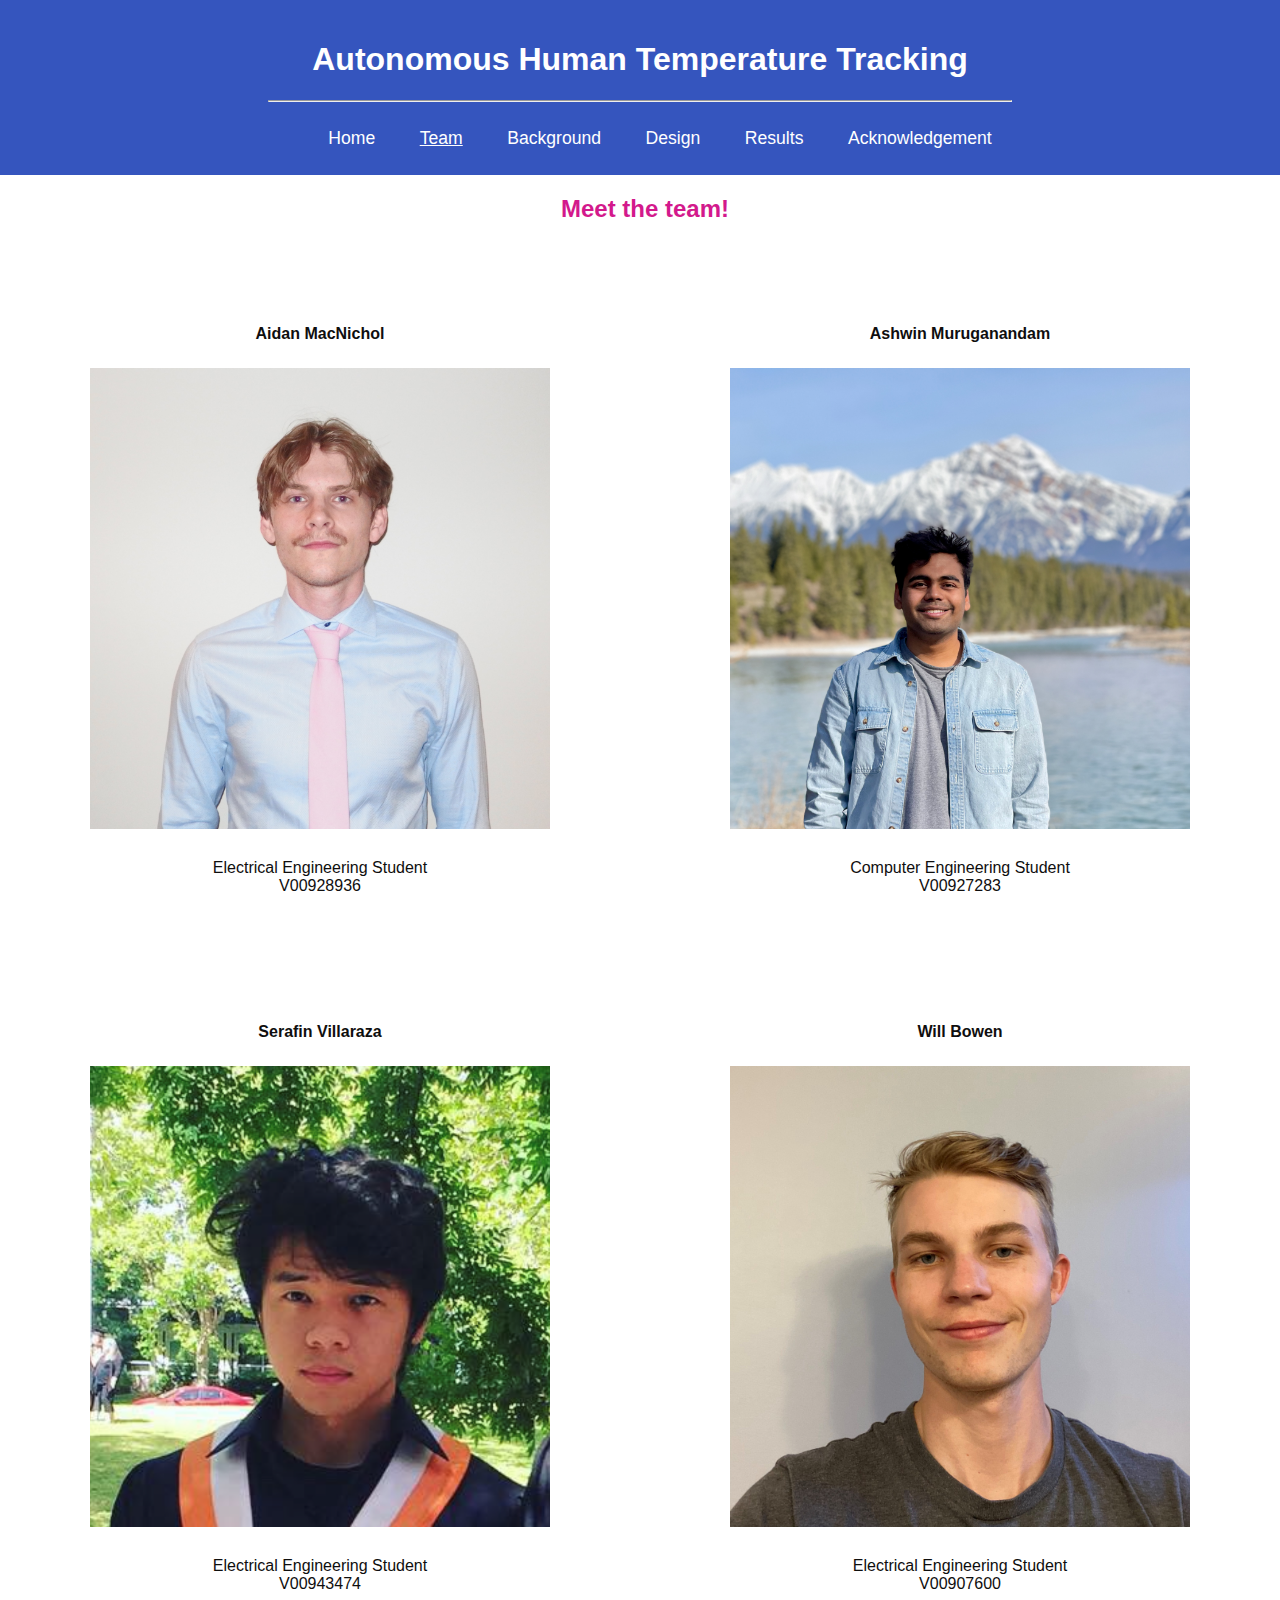
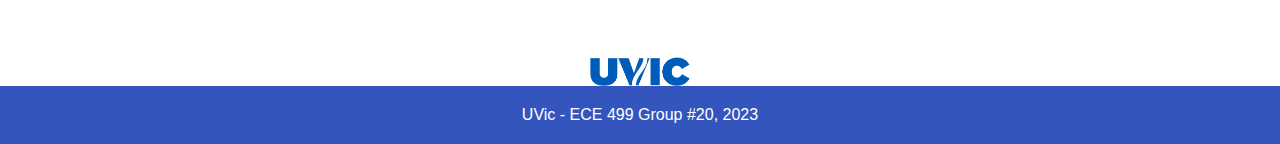
<file: team.html>
<!DOCTYPE html>
<html>
  <head>
    <title>
      Team Members
    </title>  
    <link rel = "stylesheet" href = "styles.css">  
  </head>
  <body> 
    <header class="main-header">
      <h1>Autonomous Human Temperature Tracking</h1> <!-- section heading -->
      <hr class="horiline">
      <nav class="nav"> <!-- navigation links -->
        <ul> <!-- unordered list -->
          <li><a href="index.html" class="nav2">Home</a></li>
          <li><a href="team.html" class="nav1">Team</a></li>
          <li><a href="background.html" class="nav2">Background</a></li>
          <li><a href="design.html" class="nav2">Design</a></li>
          <li><a href="results.html" class="nav2">Results</a></li>
          <li><a href="ackno.html" class="nav2">Acknowledgement</a></li>
        </ul>
      </nav>
    </header>
    <main>
    <section>
      <h2 class = "about"> Meet the team! </h2>
      <br>
      <div class = "gallery">
      <div>
        <div class = "desc">
        <strong>Aidan MacNichol</strong>
        </div>
        <img src = "Images/Aidan.jpeg" alt = "Aidan" width = "450" height = "400">
        <div class = "desc">
            Electrical Engineering Student <br>
            V00928936
        </div>
      </div>
      </div>
      <div class = "gallery">
        <div class = "desc">
        <strong>Ashwin Muruganandam</strong>
        </div>
        <img src = "Images/ash.jpeg" alt = "Ashwin" width = "450" height = "400">
        <div class = "desc">
          Computer Engineering Student <br>
          V00927283
        </div>  
      </div>
      </div>
      <div class = "gallery">
        <div class = "desc">
         <strong>Serafin Villaraza</strong>
        </div>
        <img src = "Images/Serafin.jpeg" alt = "Serafin" width = "450" height = "400">
        <div class = "desc">
          Electrical Engineering Student <br>
          V00943474
       </div>
       </div>
      <div class = "gallery">
        <div class = "desc">
         <strong>Will Bowen</strong>
        </div>
        <img src = "Images/Will.jpeg" alt = "Will" width = "450" height = "400">
        <div class = "desc">
          Electrical Engineering Student <br>
          V00907600
       </div>
       </div>
    </section>
    </main>
    <img src = "Images/uvic_logo.jpg" class = "uvic_image">
    <footer class=main-footer>
      UVic - ECE 499 Group #20, 2023
    </footer>
  </body>

</html>
</file>
<file: styles.css>
@import url('https://fonts.googleapis.com/css2?family=Lora:ital@1&display=swap');

*{
    box-sizing: border-box;
}

/* CSS Reset */
html, body {
    margin: 0;
    padding: 0;
    color: #0f0e0e;
    font-family: 'Segoe UI', Tahoma, Geneva, Verdana, sans-serif;
    height: 100%;
  }

section{
  font-family: 'Segoe UI', Tahoma, Geneva, Verdana, sans-serif;
}

  body{
    display: flex;
    flex-direction: column;
  }

  ol{
    padding: 30px;
  }

  .main-header {
    background-size: cover;
    background-color: rgb(53, 85, 190);
    background-blend-mode: multiply;
    margin: auto;
    padding-top: 20px;
    padding-left: 20px;
    padding-right: 20px;
    padding-bottom: 0px;
    width: 100%;
    color: #ffffff;
    text-align: center;
    font-family: 'Segoe UI', Tahoma, Geneva, Verdana, sans-serif;
  }

  main{
    flex: 1;
  }

  .nav {
    margin: 0;
    color: #ffffff;

  }

  .nav li{
    display: inline;
    color: #ffffff;
    text-size-adjust: 150%;
    padding: 10px;
  }

  .nav li:hover{
    background-color: rgb(32, 13, 206);
    /*    background-color: rgb(226, 13, 95); */

  }

  .nav1{
    display: inline-block;
    padding: 10px;
    text-decoration: white underline;
    color: #ffffff;
    text-align: center;
    font-size: 110%;
  }

  .nav2{
    display: inline-block;
    padding: 10px;
    text-decoration: none; 
    color: #ffffff;
    text-align: center;
    font-size: 110%;
  }

  .horiline{
    color: #ffffff2f;
    width: 60%;
  }

  .about{
    padding-left: 10px;
    color: rgb(211, 25, 140);
   /* color: rgb(211, 25, 140);*/
    text-align: center;
  }

  .secondhead{
    padding-left: 15px;
  }

  .thirdhead{
    padding-top: 0px;
    padding-left: 15px;
    color:  rgb(53, 85, 190);
    font-size: 110%;
  }
  
  .thirdhead_wo{
    padding-top: 0px;
    padding-left: auto;
  }

  .para{
    padding-left: 15px;
    font-family: 'Segoe UI', Tahoma, Geneva, Verdana, sans-serif;
    display: block;
    padding-right: 25px;
  }

  .uvic_image{
    width: 100px;
    align-self: center;
  }

  .main-footer{
    background-size: cover;
    background-color: rgb(53, 85, 190);
    background-blend-mode: multiply;
    margin: 0;
    text-align: center;
    color: #ffffff;
    padding: 20px;
    font-family: 'Segoe UI', Tahoma, Geneva, Verdana, sans-serif;
  }

  div.gallery {
    display: block;
    margin-left: auto;
    margin-right: auto;
    float: left;
    width: 50%;
    padding: 5%;
    height: auto;
    align-self: center;
  }
  
  div.gallery:hover {
     opacity: 0.9; /* << to add fade */
    /* transform: scale(1.1);  << to enhance image when hovered */
    /* box-shadow: 0 4px 8px rgba(0, 0, 0, 0.2); Adjust shadow properties */
  }
  
  div.gallery img {
    width: 100%;
    height: auto;
    padding: 5%;
    align-self: center;
  }
  
  div.desc {
    text-align: center;
  }

  .image-container {
    display: flex;
    max-width: 100%;
    height: auto;
    flex-wrap: wrap;
  }
  
  .image-item {
    flex: 1;
    display: flex;
    flex-direction: column;
    align-items: center;
    justify-content: space-between;
  }
  
  .image-item img {
    width: 100%;
    height: auto;
    max-width: 450px;
 /* Automatically adjusts the height to maintain the aspect ratio */
    max-height: 450px; /* Set a maximum height to limit the size of the images */
    object-fit: cover;
    align-items: center;
  }

  @media screen and (max-width: 500px) {
    h4 {
      font-size: 80%;
    }
  }
</file>
